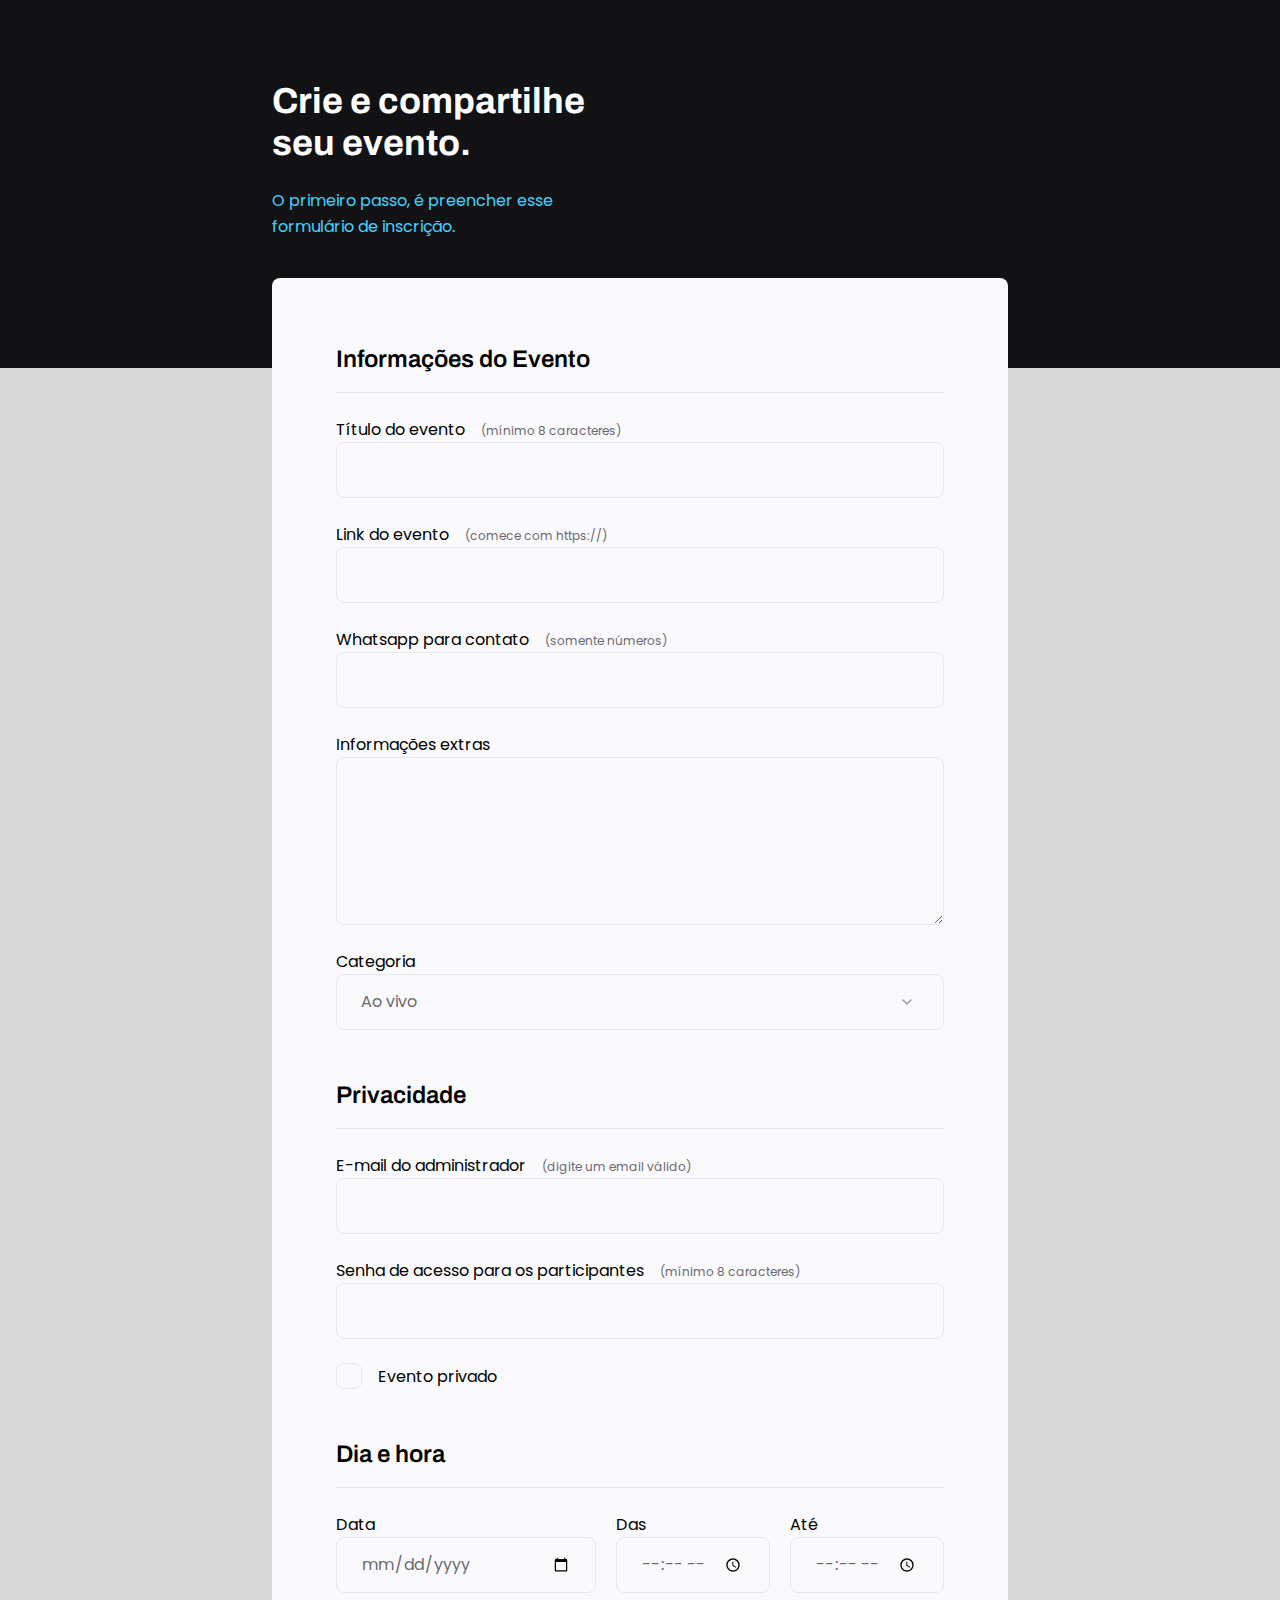
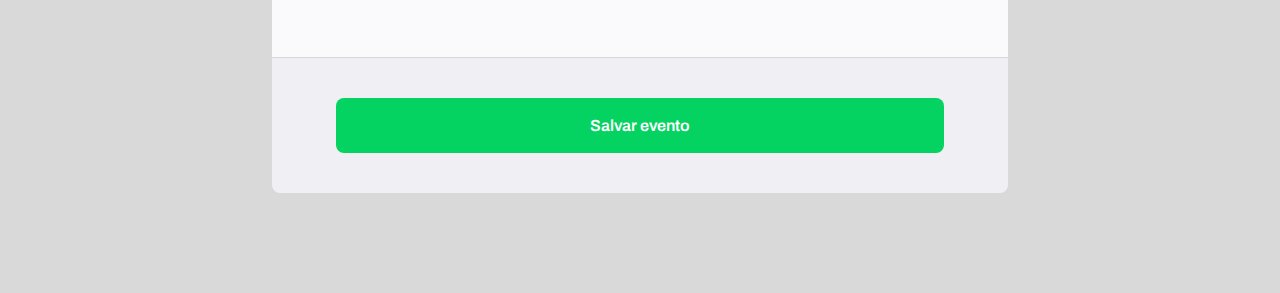
<file: index.html>
<!DOCTYPE html>
<html lang="pt-br">
<head>
  <meta charset="UTF-8">
  <meta name="viewport" content="width=device-width, initial-scale=1.0">
  <title>Crie seu evento</title>
  <link rel="preconnect" href="https://fonts.googleapis.com">
  <link rel="preconnect" href="https://fonts.gstatic.com" crossorigin>
  <link href="https://fonts.googleapis.com/css2?family=Archivo:wght@600;700&family=Poppins&display=swap" rel="stylesheet">
  <link rel="stylesheet" href="style.css">
</head>


<body>
  
  <div class="page">
    <header>
      <h1>Crie e compartilhe <br>
        seu evento.</h1>
  
      <p>O primeiro passo, é preencher esse <br>
        formulário de inscrição.</p>
    </header>
  
    <form id="my-form">

      <fieldset>
        <legend>Informações do Evento</legend>

        <div class="input-wrapper">
          <label for="event-title">Título do evento <span>(mínimo 8 caracteres)</span></label>
          <input 
          type="text" 
          id="event-title" 
          required 
          minlength="8"/>
        </div>

        <div class="input-wrapper">
          <label for="event-link">Link do evento <span>(comece com https://)</span></label>
          <input type="url" id="event-link">
        </div>
        
        <div class="input-wrapper">
          <label for="event-whatsapp">Whatsapp para contato <span>(somente números)</span></label>
          <input type="number" id="event-whatsapp">
        </div>

        <div class="input-wrapper">
          <label for="event-info">Informações  extras</label>
          <textarea id="event-info"></textarea>
        </div>

        <div class="input-wrapper">
          <label for="event-category">Categoria</label>
          <select id="event-category">
            <option value="live">Ao vivo</option>
            <option value="podcast">Podcast</option>
            <option value="mentorship">Mentoria</option>
          </select>
        </div>

      </fieldset>

      <fieldset>
        <legend>Privacidade</legend>

        <div class="input-wrapper">
          <label for="event-email">E-mail do administrador <span>(digite um email válido)</span></label>
          <input type="email" id="event-email">
        </div>

        <div class="input-wrapper">
          <label for="event-password">Senha de acesso para os participantes <span>(mínimo 8 caracteres)</span></label>
          <input 
          type="password" 
          id="event-password" 
          required 
          minlength="8">
        </div>

        <div class="checkbox-wrapper">
          <input type="checkbox" id="event-privite">
          <label for="event-privite">Evento privado</label>
        </div>
      </fieldset>

      <fieldset>
        <legend>Dia e hora</legend>

        <div class="col-3">
          <div class="input-wrapper">
            <label for="event-date">Data</label>
            <input type="date" id="event-date">
          </div>
  
          <div class="input-wrapper">
            <label for="event-begin">Das</label>
            <input type="time" id="event-begin">
          </div>

          <div class="input-wrapper">
            <label for="event-end">Até</label>
            <input type="time" id="event-end">
          </div>
        </div>
        
      </fieldset>
    </form>

    <footer class="form-buttons">
        <input
         class="button" 
         type="submit" 
         form="my-form"
         value="Salvar evento">
    </footer>
    
  </div>

</body>
</html>
</file>
<file: style.css>
* {
  margin: 0; padding: 0;
  box-sizing: border-box;
}

body {
  font-family: 'Poppins', sans-serif;
  background: #D9D9D9;
}

body::before {
  content: '';
  width: 100%;
  height: 368px;
  background: #121214;
  position: absolute;
  top: 0;
  left: 0;
  z-index: -1;
}

.page {
  width: 736px;
  margin: 0 auto;
}

header {
  width: 319px;
  margin-top: 80px;
}

header h1 {
  font-family: 'Archivo', sans-serif;
  font-weight: bold;
  font-size: 36px;
  line-height: 42px;
  color: white;
  margin-bottom: 24px;
}

header p {
  color: #42D3FF;
  font-size: 16px;
  font-weight: 400;
  font-style: normal;
  line-height: 26px; 
}

form {
  margin-top: 38px;
  background-color: #FAFAFC;
  min-height: 300px;
  border-radius: 8px 8px 0 0;
  padding: 64px;

  display: flex;
  flex-direction: column;
  gap: 48px;
}

fieldset {
  border: none;
}

fieldset legend {
  font-family: 'Archivo', sans-serif;
  font-size: 24px;
  font-weight: 600;
  line-height: 34px;
  border-bottom: 1px solid #E6E6F0;
  width: 100%;
  padding-bottom: 16px;
}

.input-wrapper {
  display: flex;
  flex-direction: column;
  margin-top: 24px;
}

.input-wrapper label
.checkbox-wrapper label {
  font-size: 14px;
  line-height: 24px;
  color: #4E4958;
  margin-bottom: 8px;
}

.input-wrapper label span {
  margin-left: 12px;
  color: #6b6970;
  font-size: 12px;
  line-height: 20px; 
}

.input-wrapper input, 
.input-wrapper textarea,
.input-wrapper select{
  background: var(--Shapes-02, #FAFAFC);
  border: 1px solid var(--Back-Lines-in-white, #E6E6F0);
  border-radius: 8px;
  box-sizing: border-box;
  height: 56px;
  padding: 0 24px;

  color: #6b6970;
  font-family: 'Poppins', sans-serif;
  font-size: 16px;
  line-height: 26px; 
}

.input-wrapper textarea {
  padding: 0;
  height: 168px;
}

.input-wrapper select {
  appearance: none;
 
  background-image: url("data:image/svg+xml,%3Csvg xmlns='http://www.w3.org/2000/svg' width='24' height='24' viewBox='0 0 24 24' fill='none'%3E%3Cg clip-path='url(%23clip0_1_54)'%3E%3Cpath d='M8 10L12 14L16 10' stroke='%239C98A6' stroke-width='1.5' stroke-linecap='round' stroke-linejoin='round'/%3E%3C/g%3E%3Cdefs%3E%3CclipPath id='clip0_1_54'%3E%3Crect width='24' height='24' fill='white'/%3E%3C/clipPath%3E%3C/defs%3E%3C/svg%3E");

  background-repeat: no-repeat;
  background-position: right 24px top 50%;
}

.col-3 {
  display: flex;
  gap: 20px;
}

.col-3 > div:nth-child(1) {
  width: 100%;
}

.checkbox-wrapper {
  position: relative;
  margin-top: 24px;
}

.checkbox-wrapper label {
  display: flex;
  align-items: center;
  margin: 0;
  gap: 16px;
}

.checkbox-wrapper label::before {
  content: ' ';
  width: 24px;
  height: 24px;
  border: 1px solid #E6E6F0;
  border-radius: 8px;
}

.checkbox-wrapper input{
  position: absolute;
  top: 0;
  left: 0;
  width: 24px;
  height: 24px;
  opacity: 0;
}

.checkbox-wrapper input:checked + label::before {
  background-image: url("data:image/svg+xml,%3Csvg width='18' height='14' viewBox='0 0 18 14' fill='none' xmlns='http://www.w3.org/2000/svg'%3E%3Cpath d='M5.99997 11.17L1.82997 7L0.409973 8.41L5.99997 14L18 2L16.59 0.589996L5.99997 11.17Z' fill='%2342D3FF'/%3E%3C/svg%3E%0A");
  background-repeat: no-repeat;
  background-position: top 50% right 50%;
}

.checkbox-wrapper input:focus + label::before {
  outline: 2px solid black;
}

footer {
  background: #F0F0F4;
  height: 136px;
  display: flex;
  flex-direction: column;
  padding: 40px 64px;
  margin-bottom: 100px;
  border-top: 1px solid #D6D6D6;
  border-radius: 0 0 8px 8px;
}

footer .button {
  height: 56px;
  background-color: #04D361;
  color: #FFFFFF;
  border: none;
  border-radius: 8px;

  font-family: 'Archivo', sans-serif;
  font-weight: 600;
  font-size: 16px;
  line-height: 26px;
}

footer .button:hover {
  background-color: #0c8e47;
}

/*input:invalid {
  border: 2px solid #FF1010;
}*/
</file>
